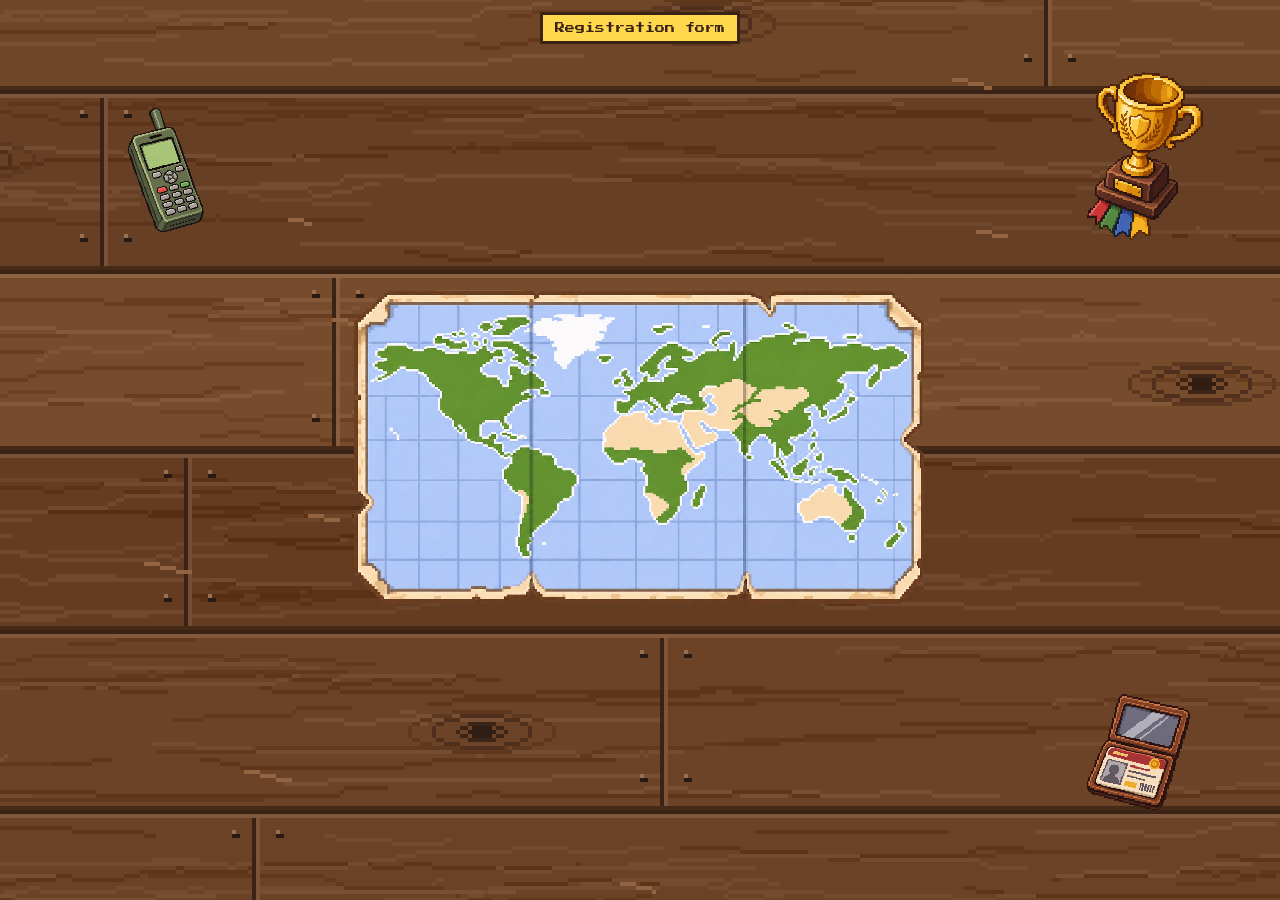
<file: index.html>
<!DOCTYPE html>
<html>
<head>
  <meta charset="UTF-8">
  <meta name="viewport" content="width=device-width, initial-scale=1">
  <title>Ian Carlo Palo | Digital Portfolio</title>
  <link rel="icon" type="image/png" href="images/favicon.png">
  <link href="https://fonts.googleapis.com/css2?family=Press+Start+2P&family=VT323&display=swap" rel="stylesheet">
  <style>
  :root {
    --u: round(down, calc(min(100vw, 177vh) / 480), 1px);
    --t: round(up, calc(max(100vw / 480, 100vh / 270)), 1px);
    --wood: #6b4226;
    --ink: #3b2414;
    --paper: #f3e2b3;
    --gold: #ffd84d;
  }

  @media (orientation: portrait) {
    :root {
      --u: round(nearest, calc(min(100vw / 200, 100vh / 340 - 0.2px)), 1px);
    }
  }

  body {
    margin: 0;
    height: 100dvh;
    overflow: hidden;
    background: var(--wood) url("art/table.png") center / cover;
    background-size: calc(480 * var(--t)) calc(270 * var(--t));
    background-repeat: no-repeat;
    image-rendering: pixelated;
    font-family: "VT323", monospace;
    font-size: 22px;
    color: var(--ink);
  }

  .table {
    position: fixed;
    inset: 0;
  }

  .object {
    position: absolute;
    width: calc(var(--w) * var(--u));
    padding: 0;
    border: 0;
    background: none;
    cursor: pointer;
    font: inherit;
    -webkit-tap-highlight-color: transparent;
  }

  #phone { --w: 38; --h: 62; left: 10%; top: 12%; }
  #trophy { --w: 58; --h: 84.17; right: 6%; top: 8%; }
  #idcard { --w: 52; --h: 58.11; right: 7%; bottom: 10%; }
  #map { --w: 320; --h: 180; left: 50%; top: 50%; transform: translate(-50%, -50%); }

  @media (orientation: portrait) {
    #phone { --w: 22; --h: 35.9; left: 9%; top: 9%; }
    #trophy { --w: 34; --h: 49.34; right: 9%; top: 9%; }
    #idcard { --w: 31; --h: 34.64; right: auto; left: 50%; bottom: 6%; transform: translateX(-50%); }
    #map { --w: 160; --h: 90; top: 46%; }
  }

  .art {
    display: block;
  }

  .object img {
    display: block;
    width: 100%;
    height: auto;
    image-rendering: pixelated;
  }

  .object:hover img,
  .object:focus-visible img {
    filter: brightness(1.15);
  }

  #phone, #trophy, #idcard {
    pointer-events: none;
  }

  #phone::before, #trophy::before, #idcard::before {
    content: "";
    position: absolute;
    inset: 0;
    pointer-events: auto;
    clip-path: var(--hit);
  }

  #phone .art, #trophy .art, #idcard .art {
    position: relative;
    height: calc(var(--h) * var(--u));
  }

  #phone img, #trophy img, #idcard img {
    position: absolute;
    left: calc(var(--ox) * -100%);
    top: calc(var(--oy) * -100%);
    width: calc(var(--fw) * 100%);
    max-width: none;
  }

  #phone {
    --ox: 0.1266;
    --oy: 0.0312;
    --fw: 1.2903;
    --hit: polygon(33% -1%, 31% 17%, 4% 22%, -2% 38%, 35% 98%, 54% 101%, 97% 93%, 102% 79%, 66% 18%);
  }

  #trophy {
    --ox: 0.4812;
    --oy: 0.1036;
    --fw: 1.988;
    --hit: polygon(65% -1%, 33% 0%, 6% 12%, 6% 23%, 29% 49%, 5% 66%, -2% 88%, 21% 100%, 57% 99%, 57% 89%, 80% 74%, 66% 48%, 102% 34%, 102% 21%);
  }

  #idcard {
    --ox: 0.4315;
    --oy: 0.1295;
    --fw: 1.8708;
    --hit: polygon(32% -2%, -2% 83%, 71% 102%, 102% 15%);
  }

  .object:hover .art,
  .object:focus-visible .art {
    animation: hop 0.5s steps(2) infinite;
  }

  @keyframes hop {
    50% { transform: translateY(calc(var(--u) * -3)); }
  }

  @media (prefers-reduced-motion: reduce) {
    .object:hover .art,
    .object:focus-visible .art {
      animation: none;
    }
  }

  .object:focus-visible {
    outline: 3px solid var(--gold);
    outline-offset: 6px;
  }

  .tag {
    position: absolute;
    left: 50%;
    top: 100%;
    transform: translateX(-50%);
    margin-top: 8px;
    padding: 5px 8px;
    white-space: nowrap;
    background: var(--ink);
    color: var(--paper);
    border: 2px solid var(--gold);
    font: 10px "Press Start 2P", monospace;
    opacity: 0;
  }

  .object:hover .tag,
  .object:focus-visible .tag,
  .object.missing .tag {
    opacity: 1;
  }

  @media (hover: none) {
    .tag { opacity: 1; pointer-events: auto; }
  }

  .object.missing .art {
    height: calc(var(--h) * var(--u));
    box-sizing: border-box;
    border: 3px dashed #fff;
    background: rgba(0, 0, 0, 0.35);
    display: flex;
    align-items: center;
    justify-content: center;
    text-align: center;
    color: #fff;
    font: clamp(8px, calc(var(--u) * 3), 12px) / 1.6 "Press Start 2P", monospace;
    white-space: pre-line;
  }

  .object.missing .art::before {
    content: attr(data-art);
  }

  .object.missing img {
    display: none;
  }

  .pixel-button, .close {
    border: 3px solid var(--ink);
    background: var(--gold);
    color: var(--ink);
    font: 10px "Press Start 2P", monospace;
    cursor: pointer;
  }

  .pixel-button {
    text-decoration: none;
    position: fixed;
    top: 12px;
    left: 50%;
    transform: translateX(-50%);
    padding: 8px 12px;
  }

  .pixel-button:hover, .close:hover {
    background: #fff;
  }

  .modal {
    position: fixed;
    inset: 0;
    z-index: 10;
    display: flex;
    align-items: center;
    justify-content: center;
    padding: 10px;
    background: rgba(0, 0, 0, 0.65);
  }

  .modal[hidden] {
    display: none;
  }

  .window {
    position: relative;
    box-sizing: border-box;
    width: min(94vw, 640px);
    max-height: 92vh;
    overflow-y: auto;
    padding: 26px 24px 20px;
    background: var(--paper);
  }

  .window.wide {
    width: min(96vw, 1100px);
  }

  .frame {
    border: calc(var(--u) * 6) solid var(--ink);
    border-image: url("art/frame.png") 6 / calc(var(--u) * 6) / 0 stretch;
    image-rendering: pixelated;
  }

  .close {
    position: absolute;
    top: 6px;
    right: 6px;
    width: 32px;
    height: 32px;
  }

  .window h2 { font: 14px / 1.6 "Press Start 2P", monospace; margin: 0 0 12px; }
  .window h3 { font: 12px / 1.6 "Press Start 2P", monospace; margin: 0 0 8px; }
  .window h4 { margin: 12px 0 2px; font-size: 24px; }
  .window a { color: #7a1f2b; }
  .window ul { margin: 4px 0; padding-left: 22px; }

  .map-area {
    display: flex;
    flex-wrap: wrap;
    gap: 16px;
  }

.map-left {
  flex: 2 1 380px;
  align-self: flex-start;
}

.map-box {
  position: relative;
  aspect-ratio: 16 / 9;
  background: #7fb2d6;
  container-type: inline-size;
  touch-action: manipulation;
  user-select: none;
}


  .map-box img {
    position: absolute;
    inset: 0;
    width: 100%;
    height: 100%;
    image-rendering: pixelated;
    pointer-events: none;
  }

  .map-box.missing::before {
    content: attr(data-art);
    position: absolute;
    top: 6px;
    left: 8px;
    white-space: pre-line;
    color: #fff;
    font: 9px / 1.6 "Press Start 2P", monospace;
    text-shadow: 1px 1px #000;
  }

  .map-box.missing > .base {
    display: none;
  }

  .layer.hot, .layer.selected {
    filter: brightness(1.3) drop-shadow(0 0 1px var(--gold)) drop-shadow(0 0 2px var(--gold));
  }

  .zone {
    position: absolute;
    display: flex;
    flex-direction: column;
    align-items: center;
    justify-content: center;
    box-sizing: border-box;
    border: 2px dashed #fff;
    background: rgba(60, 120, 60, 0.6);
    color: #fff;
    text-align: center;
    font-size: clamp(9px, 3cqw, 20px);
    line-height: 1.1;
    pointer-events: none;
  }

  .zone[hidden] {
    display: none;
  }

  .zone small {
    font: clamp(4px, 1.1cqw, 7px) / 1.6 "Press Start 2P", monospace;
  }

  .zone.hot, .zone.selected {
    background: rgba(255, 216, 77, 0.8);
    color: var(--ink);
  }

  .photo {
  display: block;
  box-sizing: border-box;
  width: 100%;
  height: auto;
  max-height: none;
  object-fit: contain;
  margin-top: 16px;
  border: 4px solid var(--ink);
  image-rendering: auto;

  }

  .photo[hidden] {
    display: none;
  }

  .about-photo {
    float: right;
    box-sizing: border-box;
    width: 110px;
    height: 110px;
    object-fit: cover;
    margin: 14px 0 8px 12px;
    border: 4px solid var(--ink);
    image-rendering: auto;
  }

  .map-info {
    flex: 1 1 220px;
    min-width: 0;
  }
  </style>
</head>

<body>
  <main class="table">

    <button class="object" id="phone" data-open="contacts">
      <span class="art" data-art="art/phone.png&#10;40 x 72 px"><img src="art/phone.png" alt="" onerror="this.closest('.object').classList.add('missing')"></span>
      <span class="tag">Contacts</span>
    </button>

    <button class="object" id="trophy" data-open="awards">
      <span class="art" data-art="art/trophy.png&#10;60 x 66 px"><img src="art/trophy.png" alt="" onerror="this.closest('.object').classList.add('missing')"></span>
      <span class="tag">Awards and Achievements</span>
    </button>

    <button class="object" id="idcard" data-open="about">
      <span class="art" data-art="art/id-card.png&#10;70 x 44 px"><img src="art/id-card.png" alt="" onerror="this.closest('.object').classList.add('missing')"></span>
      <span class="tag">About Me</span>
    </button>

    <button class="object" id="map" data-open="map">
      <span class="art" data-art="art/map-table.png&#10;320 x 180 px"><img src="art/map-table.png" alt="" onerror="this.closest('.object').classList.add('missing')"></span>
      <span class="tag">Goals and Travel</span>
    </button>

  </main>

  <a class="pixel-button" href="student-registration.html">Registration form</a>

  <div id="modal" class="modal" hidden>
    <div id="window" class="window frame" role="dialog" aria-modal="true">
      <button id="close" class="close" aria-label="Close">X</button>
      <div id="content"></div>
    </div>
  </div>

  <script>
  var portfolioData = {
about: {
  name: "Ian Carlo Palo",
  title: "Second-year BS Information Technology student",
  school: "University of Batangas, Lipa City",
  picture: "photos/me.jpg",
  bio: "Hi! I'm a second-year Bachelor of Science in Information Technology (BSIT) student with a love for art, technology, and nature. I enjoy exploring each of these interests, and sometimes I find ways to combine them to create something unique. I've always been curious about how things work, whether it's computers, programming, or the world around me. I enjoy expressing my creativity through digital projects, building things, and experimenting with new ideas. This portfolio originally started as a simple HTML and CSS laboratory activity, but I wanted to turn it into something that reflects who I am. It's a small combination of my interests, creativity, and the things I'm learning along the way."

    },

    contacts: {
      email: "iancarlopalo1@gmail.com",
      phone: "09922645255",
      address: "Sabang, Lipa City, Batangas",
      social: [
        { name: "Facebook", url: "https://www.facebook.com/iancarlo.palo.5/" },
        { name: "Instagram", url: "https://www.instagram.com/kaizeeenn_/?hl=en" },
        { name: "YouTube", url: "https://www.youtube.com/@ItsLutris" }
      ]
    },

    achievements: {
      academic: [
        "Currently pursuing a Bachelor of Science in Information Technology (BSIT), with ongoing coursework in information technology and programming."
      ],
      awards: [
        "None yet."
      ],
      activities: [
        "Arduino Robotics Project (Senior High School) - Served as the head programmer for an Arduino-based robot prototype as part of a school project."
      ]
    },

  
  continents: [
    {
      name: "North America",
      picture: "photos/north-america.png",
      file: "art/continent-north-america.png",
      box: [4, 10, 28, 40],
      goals: [
        "Take a road trip across the USA",
        "See the Northern Lights in Alaska",
        "Explore the Canadian Rocky Mountains",
        "Visit Yellowstone National Park",
        "Go camping in Yosemite",
        "See Niagara Falls",
        "Drive along Route 66"
      ],
      destinations: [
        "New York City, USA",
        "Grand Canyon, USA",
        "Banff National Park, Canada",
        "Yellowstone National Park, USA",
        "Yosemite National Park, USA",
        "Vancouver, Canada",
        "Alaska, USA",
        "Cancun, Mexico"
      ],
      mountains: [
        "Mount Whitney, USA",
        "Mount Elbert, USA",
        "Mount Rainier, USA",
        "Pico de Orizaba, Mexico",
        "Mount Baker, USA",
        "Mount Washington, USA",
        "Denali, Alaska, USA"
      ]
    },
    {
      name: "South America",
      picture: "photos/south-america.png",
      file: "art/continent-south-america.png",
      box: [22, 52, 15, 42],
      goals: [
        "Hike the Inca Trail to Machu Picchu",
        "Explore the Amazon Rainforest",
        "Go trekking in Patagonia",
        "See the Salar de Uyuni salt flats",
        "Explore ancient Incan ruins",
        "Go trekking in the Andes",
        "Visit the Galapagos Islands"
      ],
      destinations: [
        "Machu Picchu, Peru",
        "Rio de Janeiro, Brazil",
        "Patagonia, Chile and Argentina",
        "Salar de Uyuni, Bolivia",
        "Cusco, Peru",
        "Iguazu Falls, Argentina and Brazil",
        "Galapagos Islands, Ecuador",
        "Atacama Desert, Chile"
      ],
      mountains: [
        "Rainbow Mountain, Peru",
        "Huayna Picchu, Peru",
        "Villarrica Volcano, Chile",
        "Cotopaxi, Ecuador",
        "Huayna Potosi, Bolivia",
        "Aconcagua, Argentina"
      ]
    },
    {
      name: "Europe",
      picture: "photos/europe.png",
      file: "art/continent-europe.png",
      box: [44, 12, 15, 22],
      goals: [
        "Travel across Europe by train",
        "See the Northern Lights in Norway",
        "Explore medieval castles",
        "Hike through the Swiss Alps",
        "Visit famous European museums",
        "Experience Christmas markets",
        "Go skiing in the Alps",
        "Explore the fjords of Norway"
      ],
      destinations: [
        "Paris, France",
        "Rome, Italy",
        "Swiss Alps, Switzerland",
        "Santorini, Greece",
        "Venice, Italy",
        "Amsterdam, Netherlands",
        "Reykjavik, Iceland",
        "Lofoten Islands, Norway",
        "Dolomites, Italy"
      ],
      mountains: [
        "Ben Nevis, Scotland",
        "Snowdon (Yr Wyddfa), Wales",
        "Mount Olympus, Greece",
        "Mount Triglav, Slovenia",
        "Galdhopiggen, Norway",
        "Mount Etna, Italy",
        "Mont Blanc, France and Italy",
        "Matterhorn, Switzerland",
        "Mount Elbrus, Russia"
      ]
    },
    {
      name: "Africa",
      picture: "photos/africa.png",
      file: "art/continent-africa.png",
      box: [44, 36, 18, 40],
      goals: [
        "Go on an African wildlife safari",
        "See the Great Pyramids of Giza",
        "Explore the Sahara Desert",
        "Witness the Great Migration",
        "Go camping under African stars",
        "Visit Victoria Falls",
        "Explore ancient Egyptian temples"
      ],
      destinations: [
        "Serengeti National Park, Tanzania",
        "Cape Town, South Africa",
        "Pyramids of Giza, Egypt",
        "Victoria Falls, Zambia and Zimbabwe",
        "Marrakech, Morocco",
        "Sahara Desert, Morocco",
        "Maasai Mara, Kenya",
        "Zanzibar, Tanzania"
      ],
      mountains: [
        "Table Mountain, South Africa",
        "Mount Toubkal, Morocco",
        "Mount Meru, Tanzania",
        "Mount Kilimanjaro, Tanzania",
        "Mount Kenya, Kenya",
        "Ras Dashen, Ethiopia",
        "Mount Stanley, Uganda and DR Congo"
      ]
    },
    {
      name: "Asia",
      picture: "photos/asia.png",
      file: "art/continent-asia.png",
      box: [60, 10, 34, 42],
      goals: [
        "Explore Japan from north to south",
        "See cherry blossoms in Japan",
        "Visit the Great Wall of China",
        "Explore ancient temples in Asia",
        "Experience winter in Hokkaido",
        "Go trekking in the Himalayas",
        "Visit every country in Southeast Asia",
        "Watch the sunrise from Mount Fuji",
        "Explore the rice terraces of the Philippines"
      ],
      destinations: [
        "Tokyo, Japan",
        "Kyoto, Japan",
        "Hokkaido, Japan",
        "Seoul, South Korea",
        "Great Wall of China, China",
        "Bali, Indonesia",
        "Palawan, Philippines",
        "El Nido, Philippines",
        "Ha Long Bay, Vietnam",
        "Angkor Wat, Cambodia",
        "Everest Base Camp, Nepal"
      ],
      mountains: [
        "Mount Pulag, Philippines",
        "Mount Batulao, Philippines",
        "Mount Apo, Philippines",
        "Mount Fuji, Japan",
        "Mount Rinjani, Indonesia",
        "Mount Kinabalu, Malaysia",
        "Mount Bromo, Indonesia",
        "Mount Fansipan, Vietnam",
        "Mount Yushan, Taiwan",
        "Island Peak, Nepal",
        "Mount Everest, Nepal and China"
      ]
    },
    {
      name: "Oceania",
      picture: "photos/oceania.png",
      file: "art/continent-oceania.png",
      box: [76, 60, 20, 26],
      goals: [
        "Explore the Great Barrier Reef",
        "Go on a road trip across Australia",
        "Visit the Hobbiton Movie Set",
        "Explore New Zealand's national parks",
        "See the Southern Lights",
        "Go stargazing at Lake Tekapo",
        "Experience Maori culture",
        "Go hiking in the Southern Alps"
      ],
      destinations: [
        "Sydney, Australia",
        "Melbourne, Australia",
        "Great Barrier Reef, Australia",
        "Queenstown, New Zealand",
        "Milford Sound, New Zealand",
        "Hobbiton, New Zealand",
        "Lake Tekapo, New Zealand",
        "Uluru, Australia",
        "Fiji Islands, Fiji",
        "Bora Bora, French Polynesia"
      ],
      mountains: [
        "Mount Kosciuszko, Australia",
        "Mount Taranaki, New Zealand",
        "Mount Ruapehu, New Zealand",
        "Mount Ngauruhoe, New Zealand",
        "Mount Aspiring, New Zealand",
        "Aoraki / Mount Cook, New Zealand",
        "Puncak Jaya, Indonesia"
      ]
    },
    {
      name: "Antarctica",
      file: "art/continent-antarctica.png",
      box: [20, 88, 60, 10],
      hidden: true,
      goals: [
        "Set foot on Antarctica",
        "See emperor penguins in the wild",
        "Cross the Antarctic Circle",
        "Experience the midnight sun",
        "Visit an Antarctic research station",
        "Explore Antarctic glaciers"
      ],
      destinations: [
        "Antarctic Peninsula",
        "Deception Island",
        "South Shetland Islands",
        "Paradise Bay",
        "Ross Sea",
        "McMurdo Sound"
      ],
      mountains: [
        "Mount Vinson, Antarctica",
        "Mount Sidley, Antarctica",
        "Mount Erebus, Antarctica"
      ]
    }
  ]
};


  var data = portfolioData;

  var modal = document.getElementById("modal");
  var windowBox = document.getElementById("window");
  var content = document.getElementById("content");
  var closeButton = document.getElementById("close");

  function list(items) {
    if (items.length == 0) {
      return "<p>Nothing added yet.</p>";
    }
    var html = "<ul>";
    for (var i = 0; i < items.length; i++) {
      html += "<li>" + items[i] + "</li>";
    }
    html += "</ul>";
    return html;
  }

  function openWindow(html, wide) {
    content.innerHTML = html;
    windowBox.classList.toggle("wide", wide);
    modal.hidden = false;
    closeButton.focus();
  }

  function closeWindow() {
    modal.hidden = true;
    content.innerHTML = "";
  }

  closeButton.onclick = closeWindow;

  modal.onclick = function (event) {
    if (event.target == modal) {
      closeWindow();
    }
  };

  document.onkeydown = function (event) {
    if (event.key == "Escape") {
      closeWindow();
    }
  };

  function showContacts() {
    var c = data.contacts;
    var links = "";
    for (var i = 0; i < c.social.length; i++) {
      links += '<li><a href="' + c.social[i].url + '" target="_blank" rel="noopener">' + c.social[i].name + "</a></li>";
    }
    openWindow(
      "<h2>Contacts</h2>" +
      '<p><b>Email:</b> <a href="mailto:' + c.email + '">' + c.email + "</a></p>" +
      "<p><b>Phone:</b> " + c.phone + "</p>" +
      "<p><b>Address:</b> " + c.address + "</p>" +
      "<h4>Social media</h4><ul>" + links + "</ul>", false);
  }

  function showAwards() {
    var a = data.achievements;
    openWindow(
      "<h2>Awards and Achievements</h2>" +
      "<h4>Academic achievements</h4>" + list(a.academic) +
      "<h4>Awards and certificates</h4>" + list(a.awards) +
      "<h4>School activities</h4>" + list(a.activities), false);
  }

  function showAbout() {
    var a = data.about;
    var picture = "";
    if (a.picture) {
      picture = '<img class="about-photo" src="' + a.picture + '" alt="' + a.name + '" onerror="this.hidden = true">';
    }
    openWindow(
      "<h2>About Me</h2>" +
      picture +
      "<h3>" + a.name + "</h3>" +
      "<p>" + a.title + "<br>" + a.school + "</p>" +
      "<p>" + a.bio + "</p>", false);
  }

  var mapBox;
  var continents = [];
  var hovered = null;

  function showMap() {
    openWindow(
      "<h2>Goals and Travel</h2>" +
      '<div class="map-area">' +
      '<div class="map-left">' +
      '<div class="map-box" id="map-box" data-art="art/map-paper.png&#10;320 x 180 px">' +
      '<img class="base" src="art/map-paper.png" alt="World map" onerror="this.parentElement.classList.add(\'missing\')">' +
      "</div>" +
      '<img class="photo" id="map-photo" alt="" hidden>' +
      "</div>" +
      '<div class="map-info" id="map-info"><p>Hover over a continent, or tap it, to see my travel goals.</p></div>' +
      "</div>", true);
    setupMap();
  }

  function setupMap() {
    mapBox = document.getElementById("map-box");
    hovered = null;
    continents = [];
    for (var i = 0; i < data.continents.length; i++) {
      if (!data.continents[i].hidden) {
        continents.push(data.continents[i]);
        addContinent(data.continents[i]);
      }
    }

    mapBox.onpointermove = function (event) {
      highlight(findContinent(event));
    };
    mapBox.onpointerdown = function (event) {
      highlight(findContinent(event));
    };
    mapBox.onpointerleave = function () {
      highlight(null);
    };
    mapBox.onclick = function (event) {
      var c = findContinent(event);
      if (c) {
        showContinent(c);
      }
    };
  }

  function addContinent(c) {
    c.img = document.createElement("img");
    c.img.className = "layer";
    c.img.alt = "";
    c.ctx = null;
    c.missing = false;

    c.zone = document.createElement("div");
    c.zone.className = "zone";
    c.zone.hidden = true;
    c.zone.innerHTML = c.name + "<small>" + c.file.replace("art/", "") + "</small>";
    c.zone.style.left = c.box[0] + "%";
    c.zone.style.top = c.box[1] + "%";
    c.zone.style.width = c.box[2] + "%";
    c.zone.style.height = c.box[3] + "%";

    c.img.onload = function () {
      c.ctx = makeReader(c.img);
    };
    c.img.onerror = function () {
      c.missing = true;
      c.img.hidden = true;
      c.zone.hidden = false;
    };
    c.img.src = c.file;

    mapBox.append(c.img, c.zone);
  }

  function makeReader(img) {
    var canvas = document.createElement("canvas");
    canvas.width = img.naturalWidth;
    canvas.height = img.naturalHeight;
    var ctx = canvas.getContext("2d", { willReadFrequently: true });
    ctx.drawImage(img, 0, 0);
    return ctx;
  }

  function findContinent(event) {
    var rect = mapBox.getBoundingClientRect();
    var x = (event.clientX - rect.left) / rect.width;
    var y = (event.clientY - rect.top) / rect.height;
    if (x < 0 || x > 1 || y < 0 || y > 1) {
      return null;
    }

    for (var i = continents.length - 1; i >= 0; i--) {
      var c = continents[i];
      if (c.ctx) {
        try {
          var w = c.ctx.canvas.width;
          var h = c.ctx.canvas.height;
          var px = Math.min(w - 1, Math.floor(x * w));
          var py = Math.min(h - 1, Math.floor(y * h));
          if (c.ctx.getImageData(px, py, 1, 1).data[3] > 0) {
            return c;
          }
          continue;
        } catch (error) {
          c.ctx = null;
          c.blocked = true;
        }
      }
      if (c.missing || c.blocked) {
        if (x * 100 >= c.box[0] && x * 100 <= c.box[0] + c.box[2] &&
            y * 100 >= c.box[1] && y * 100 <= c.box[1] + c.box[3]) {
          return c;
        }
      }
    }
    return null;
  }

  function highlight(c) {
    if (c == hovered) {
      return;
    }
    if (hovered) {
      hovered.img.classList.remove("hot");
      hovered.zone.classList.remove("hot");
    }
    if (c) {
      c.img.classList.add("hot");
      c.zone.classList.add("hot");
    }
    hovered = c;
    if (c) {
      mapBox.style.cursor = "pointer";
    } else {
      mapBox.style.cursor = "default";
    }
  }

  function showContinent(c) {
    for (var i = 0; i < continents.length; i++) {
      continents[i].img.classList.toggle("selected", continents[i] == c);
      continents[i].zone.classList.toggle("selected", continents[i] == c);
    }

    var photo = document.getElementById("map-photo");
    if (c.picture) {
      photo.onerror = function () {
        photo.hidden = true;
      };
      photo.src = c.picture;
      photo.alt = c.name;
      photo.hidden = false;
    } else {
      photo.hidden = true;
    }

    var info = document.getElementById("map-info");
    info.innerHTML =
      "<h3>" + c.name + "</h3>" +
      "<h4>Travel goals</h4>" + list(c.goals) +
      "<h4>Desired destinations</h4>" + list(c.destinations) +
      "<h4>Mountains to climb</h4>" + list(c.mountains);
    info.scrollIntoView({ behavior: "smooth", block: "nearest" });
  }

  var actions = {
    contacts: showContacts,
    awards: showAwards,
    about: showAbout,
    map: showMap
  };

  var buttons = document.querySelectorAll(".object");
  for (var i = 0; i < buttons.length; i++) {
    buttons[i].onclick = function () {
      actions[this.dataset.open]();
    };
  }
  </script>
</body>
</html>
</file>
